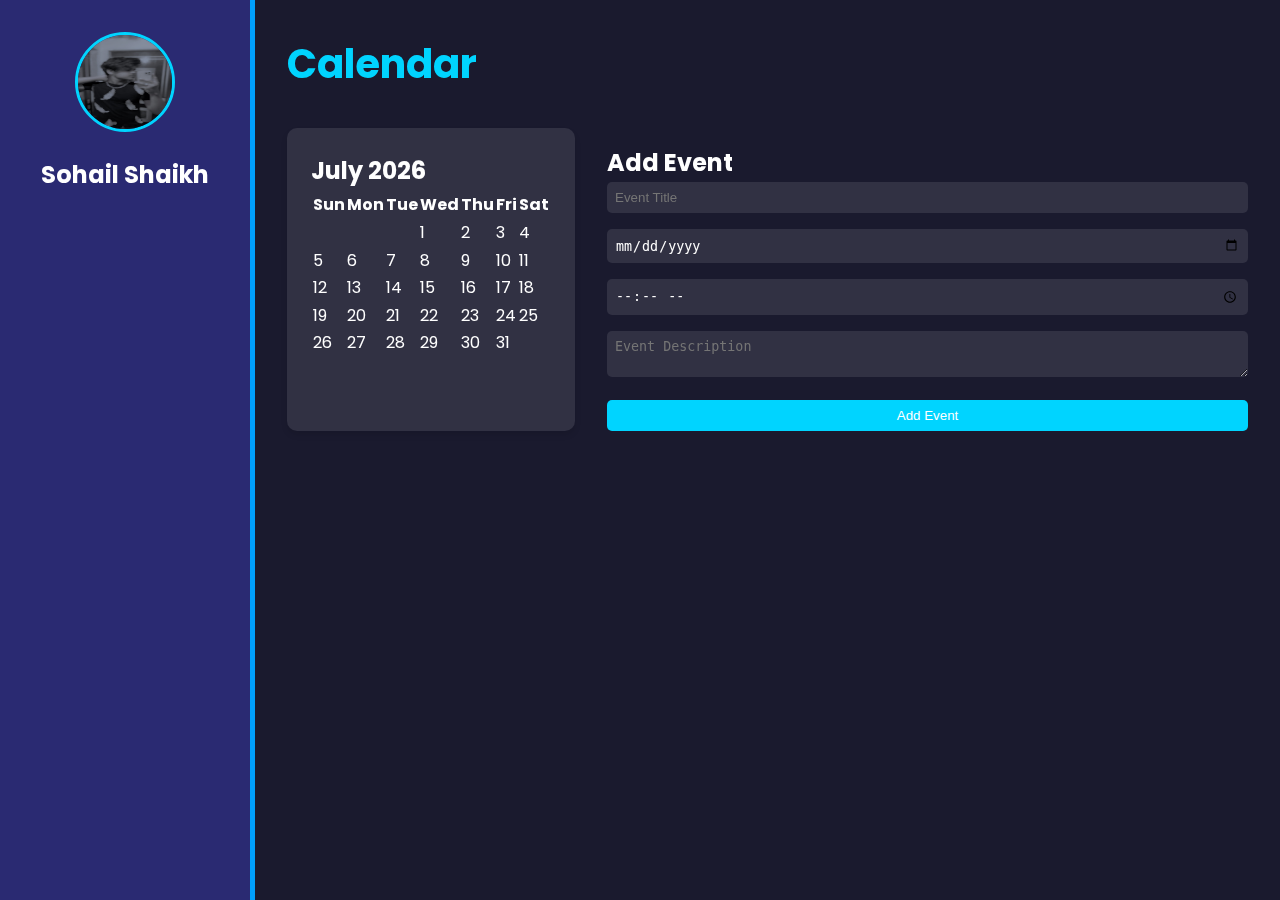
<file: calendar.html>
<!DOCTYPE html>
<html lang="en">
<head>
    <meta charset="UTF-8">
    <meta name="viewport" content="width=device-width, initial-scale=1.0">
    <title>Calendar - Modern Student Dashboard</title>
    <link rel="stylesheet" href="style.css">
    <link rel="stylesheet" href="https://cdnjs.cloudflare.com/ajax/libs/font-awesome/6.4.0/css/all.min.css">
</head>
<body>
    <div id="particles-js"></div>
    <div class="dashboard">
        <nav class="sidebar">
            <div class="profile">
                <img src="assets/Sohail Photo.jpg" alt="Profile Picture" class="profile-pic">
                <h2 id="username">Sohail Shaikh</h2>
            </div>
            <ul>
                <li><a href="index.html"><i class="fas fa-home"></i> Dashboard</a></li>
                <li><a href="tasks.html"><i class="fas fa-tasks"></i> Tasks</a></li>
                <li><a href="#" class="active"><i class="fas fa-calendar-alt"></i> Calendar</a></li>
                <li><a href="notes.html"><i class="fas fa-sticky-note"></i> Notes</a></li>
                <li><a href="study-timer.html"><i class="fas fa-stopwatch"></i> Study Timer</a></li>
                <li><a href="music.html"><i class="fas fa-music"></i> Music Player</a></li>
                <li><a href="resources.html"><i class="fas fa-book"></i> Resources</a></li>
            </ul>
        </nav>
        <div id="sidebarResizer"></div>
        <main>
            <header>
                <h1>Calendar</h1>
            </header>
            <div class="calendar-content">
                <div id="calendar"></div>
                <div class="event-form">
                    <h2>Add Event</h2>
                    <form id="addEventForm">
                        <input type="text" id="eventTitle" placeholder="Event Title" required>
                        <input type="date" id="eventDate" required>
                        <input type="time" id="eventTime" required>
                        <textarea id="eventDescription" placeholder="Event Description"></textarea>
                        <button type="submit">Add Event</button>
                    </form>
                </div>
            </div>
        </main>
    </div>
    <script src="calendar.js"></script>
    <script src="sidebar-resizer.js"></script>
    <script src="particles.min.js"></script>
    <script src="particles-config.js"></script>
</body>
</html>
</file>
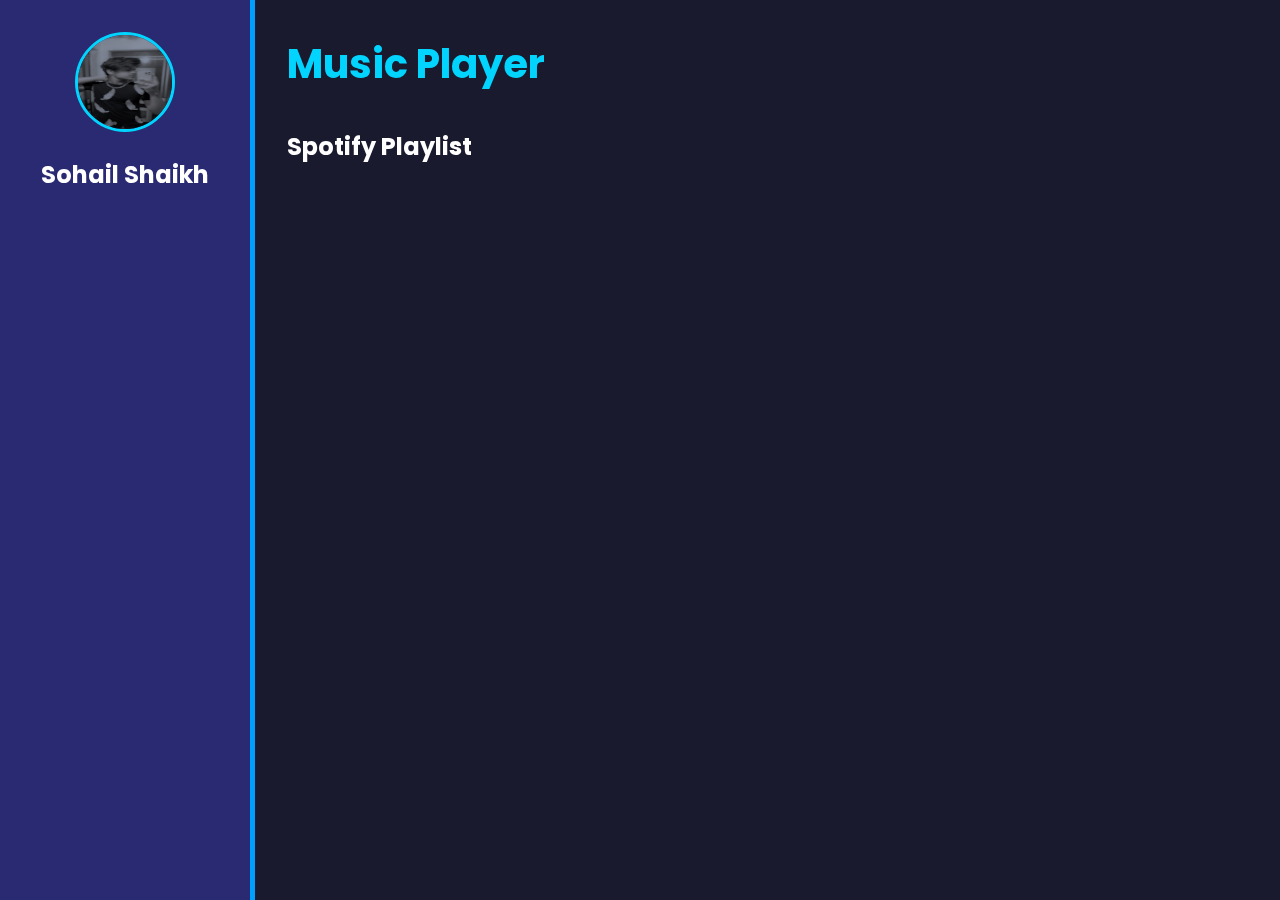
<file: music.html>
<!DOCTYPE html>
<html lang="en">
<head>
    <meta charset="UTF-8">
    <meta name="viewport" content="width=device-width, initial-scale=1.0">
    <title>Music Player - Modern Student Dashboard</title>
    <link rel="stylesheet" href="style.css">
    <link rel="stylesheet" href="https://cdnjs.cloudflare.com/ajax/libs/font-awesome/6.4.0/css/all.min.css">
</head>
<body>
    <div id="particles-js"></div>
    <div class="dashboard">
        <nav class="sidebar">
            <div class="profile">
                <img src="assets/Sohail Photo.jpg" alt="Profile Picture" class="profile-pic">
                <h2 id="username">Sohail Shaikh</h2>
            </div>
            <ul>
                <li><a href="index.html"><i class="fas fa-home"></i> Dashboard</a></li>
                <li><a href="tasks.html"><i class="fas fa-tasks"></i> Tasks</a></li>
                <li><a href="calendar.html"><i class="fas fa-calendar-alt"></i> Calendar</a></li>
                <li><a href="notes.html"><i class="fas fa-sticky-note"></i> Notes</a></li>
                <li><a href="study-timer.html"><i class="fas fa-stopwatch"></i> Study Timer</a></li>
                <li><a href="#" class="active"><i class="fas fa-music"></i> Music Player</a></li>
                <li><a href="resources.html"><i class="fas fa-book"></i> Resources</a></li>
            </ul>
        </nav>
        <div id="sidebarResizer"></div>
        <main>
            <header>
                <h1>Music Player</h1>
            </header>
            <div class="music-player">
                <h2>Spotify Playlist</h2>
                <iframe src="https://open.spotify.com/embed/playlist/37i9dQZF1EQncLwOalG3K7?utm_source=generator" width="100%" height="380" frameBorder="0" allowtransparency="true" allow="encrypted-media"></iframe>
            </div>
        </main>
    </div>
    <script src="sidebar-resizer.js"></script>
    <script src="particles.min.js"></script>
    <script src="particles-config.js"></script>
</body>
</html>
</file>
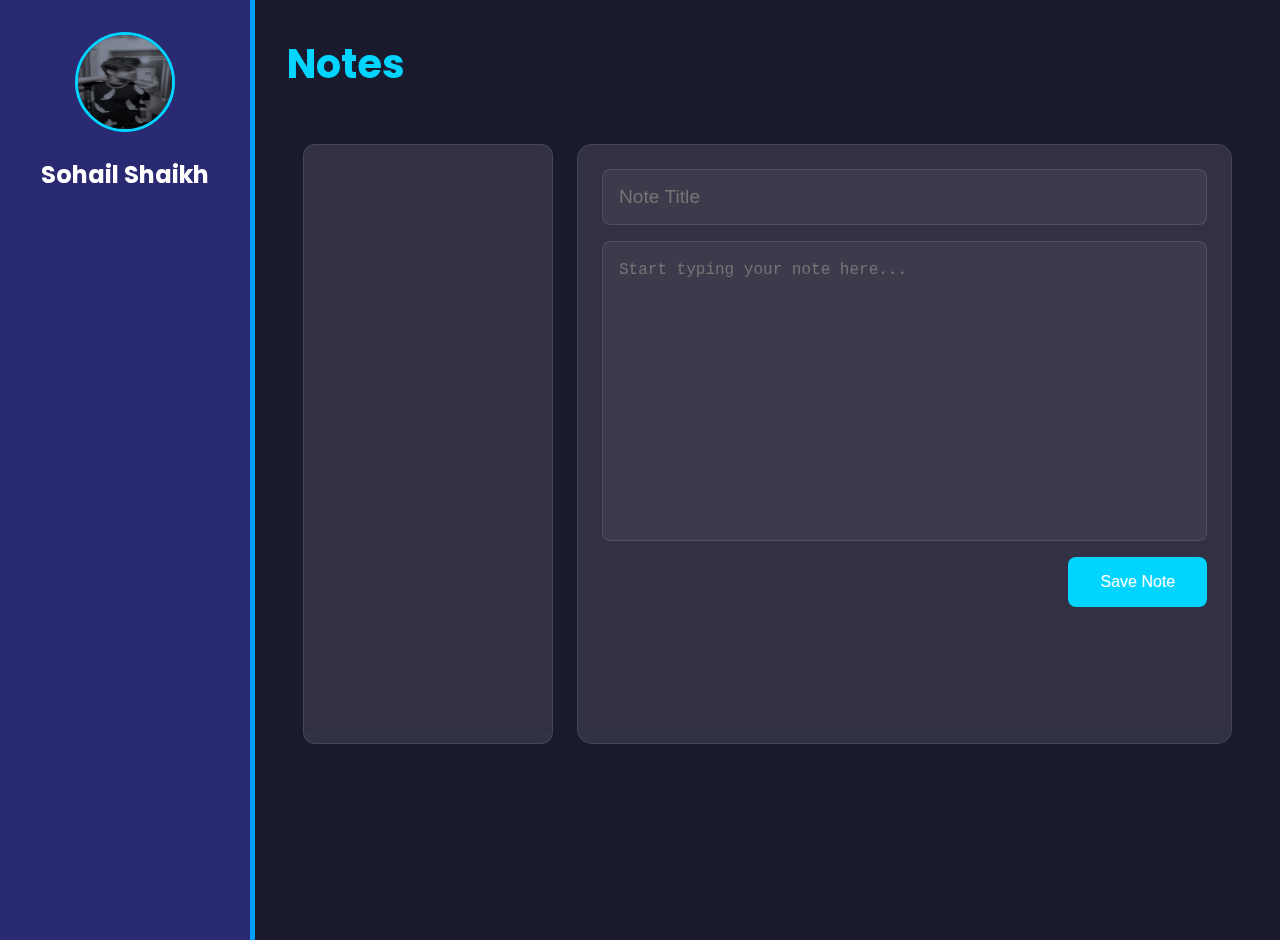
<file: notes.html>
<!DOCTYPE html>
<html lang="en">
<head>
    <meta charset="UTF-8">
    <meta name="viewport" content="width=device-width, initial-scale=1.0">
    <title>Notes - Modern Student Dashboard</title>
    <link rel="stylesheet" href="style.css">
    <link rel="stylesheet" href="https://cdnjs.cloudflare.com/ajax/libs/font-awesome/6.4.0/css/all.min.css">
</head>
<body>
    <div id="particles-js"></div>
    <div class="dashboard">
        <nav class="sidebar">
            <div class="profile">
                <img src="assets/Sohail Photo.jpg" alt="Profile Picture" class="profile-pic">
                <h2 id="username">Sohail Shaikh</h2>
            </div>
            <ul>
                <li><a href="index.html"><i class="fas fa-home"></i> Dashboard</a></li>
                <li><a href="tasks.html"><i class="fas fa-tasks"></i> Tasks</a></li>
                <li><a href="calendar.html"><i class="fas fa-calendar-alt"></i> Calendar</a></li>
                <li><a href="#" class="active"><i class="fas fa-sticky-note"></i> Notes</a></li>
                <li><a href="study-timer.html"><i class="fas fa-stopwatch"></i> Study Timer</a></li>
                <li><a href="music.html"><i class="fas fa-music"></i> Music Player</a></li>
                <li><a href="resources.html"><i class="fas fa-book"></i> Resources</a></li>
            </ul>
        </nav>
        <div id="sidebarResizer"></div>
        <main>
            <header>
                <h1>Notes</h1>
            </header>
            <div class="notes-content">
                <div class="note-list" id="noteList"></div>
                <div class="note-editor">
                    <input type="text" id="noteTitle" placeholder="Note Title">
                    <textarea id="noteContent" placeholder="Start typing your note here..."></textarea>
                    <button id="saveNote">Save Note</button>
                </div>
            </div>
        </main>
    </div>
    <script src="notes.js"></script>
    <script src="sidebar-resizer.js"></script>
    <script src="particles.min.js"></script>
    <script src="particles-config.js"></script>
</body>
</html>
</file>
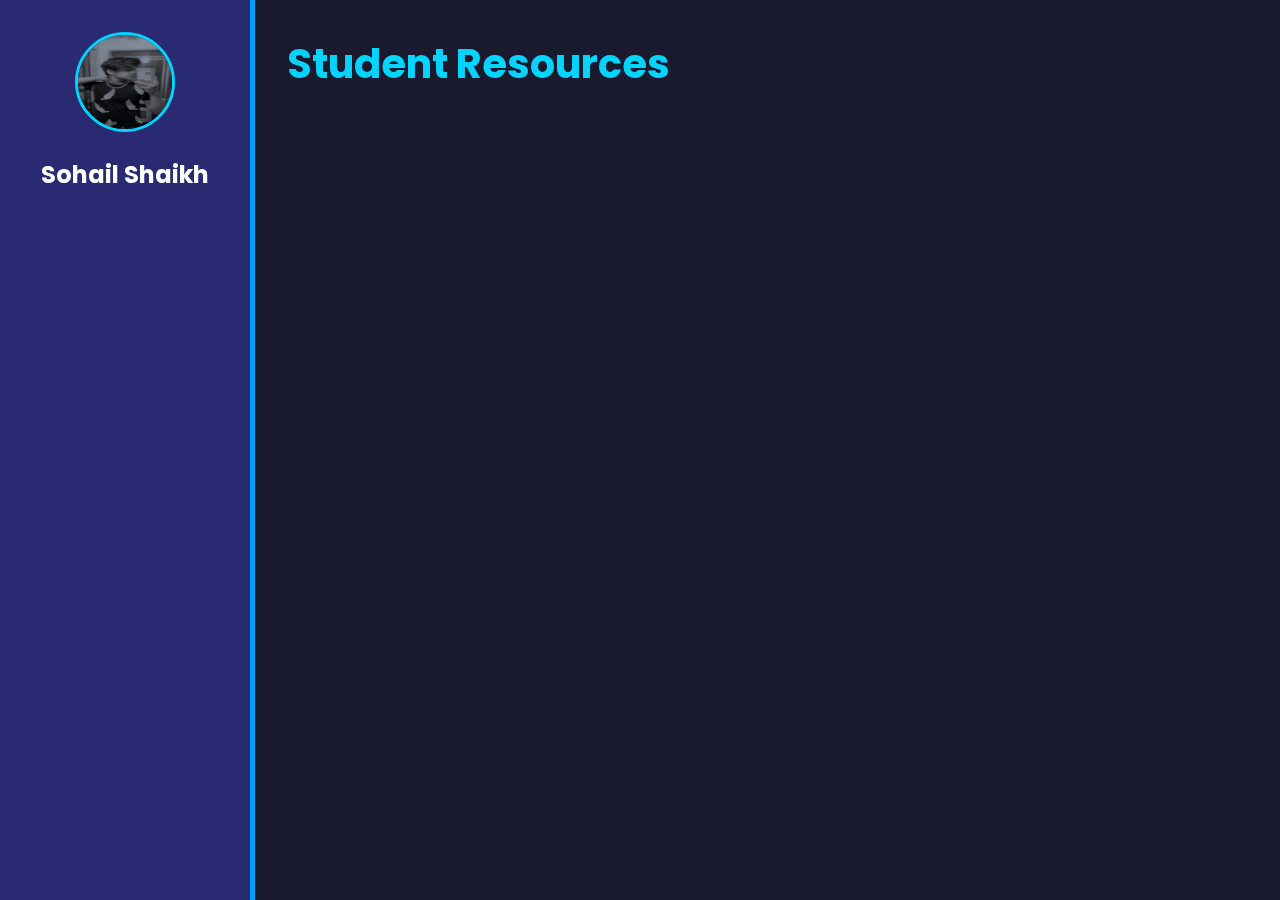
<file: resources.html>
<!DOCTYPE html>
<html lang="en">
<head>
    <meta charset="UTF-8">
    <meta name="viewport" content="width=device-width, initial-scale=1.0">
    <title>Resources - Modern Student Dashboard</title>
    <link rel="stylesheet" href="style.css">
    <link rel="stylesheet" href="https://cdnjs.cloudflare.com/ajax/libs/font-awesome/6.4.0/css/all.min.css">
</head>
<body>
    <div id="particles-js"></div>
    <div class="dashboard">
        <nav class="sidebar">
            <div class="profile">
                <img src="assets/Sohail Photo.jpg" alt="Profile Picture" class="profile-pic">
                <h2 id="username">Sohail Shaikh</h2>
            </div>
            <ul>
                <li><a href="index.html"><i class="fas fa-home"></i> Dashboard</a></li>
                <li><a href="tasks.html"><i class="fas fa-tasks"></i> Tasks</a></li>
                <li><a href="calendar.html"><i class="fas fa-calendar-alt"></i> Calendar</a></li>
                <li><a href="notes.html"><i class="fas fa-sticky-note"></i> Notes</a></li>
                <li><a href="study-timer.html"><i class="fas fa-stopwatch"></i> Study Timer</a></li>
                <li><a href="music.html"><i class="fas fa-music"></i> Music Player</a></li>
                <li><a href="#" class="active"><i class="fas fa-book"></i> Resources</a></li>
            </ul>
        </nav>
        <div id="sidebarResizer"></div>
        <main>
            <header>
                <h1>Student Resources</h1>
            </header>
            <div class="resources-content">
                <section class="resource-category">
                    <h2>Coding Resources</h2>
                    <div class="resource-links">
                        <a href="https://github.com" target="_blank" class="resource-card">
                            <i class="fab fa-github"></i>
                            <h3>GitHub</h3>
                            <p>Version control and collaboration platform</p>
                        </a>
                        <a href="https://stackoverflow.com" target="_blank" class="resource-card">
                            <i class="fab fa-stack-overflow"></i>
                            <h3>Stack Overflow</h3>
                            <p>Q&A community for developers</p>
                        </a>
                    </div>
                </section>
                <section class="resource-category">
                    <h2>Design Resources</h2>
                    <div class="resource-links">
                        <a href="https://www.figma.com" target="_blank" class="resource-card">
                            <i class="fab fa-figma"></i>
                            <h3>Figma</h3>
                            <p>Collaborative interface design tool</p>
                        </a>
                        <a href="https://coolors.co" target="_blank" class="resource-card">
                            <i class="fas fa-palette"></i>
                            <h3>Coolors</h3>
                            <p>Color schemes generator</p>
                        </a>
                    </div>
                </section>
                <section class="resource-category">
                    <h2>Productivity Tools</h2>
                    <div class="resource-links">
                        <a href="https://www.notion.so" target="_blank" class="resource-card">
                            <i class="far fa-sticky-note"></i>
                            <h3>Notion</h3>
                            <p>All-in-one workspace for notes and tasks</p>
                        </a>
                        <a href="https://trello.com" target="_blank" class="resource-card">
                            <i class="fab fa-trello"></i>
                            <h3>Trello</h3>
                            <p>Visual collaboration tool for project management</p>
                        </a>
                    </div>
                </section>
            </div>
        </main>
    </div>
    <script src="resources.js"></script>
    <script src="sidebar-resizer.js"></script>
    <script src="particles.min.js"></script>
    <script src="particles-config.js"></script>
</body>
</html>
</file>
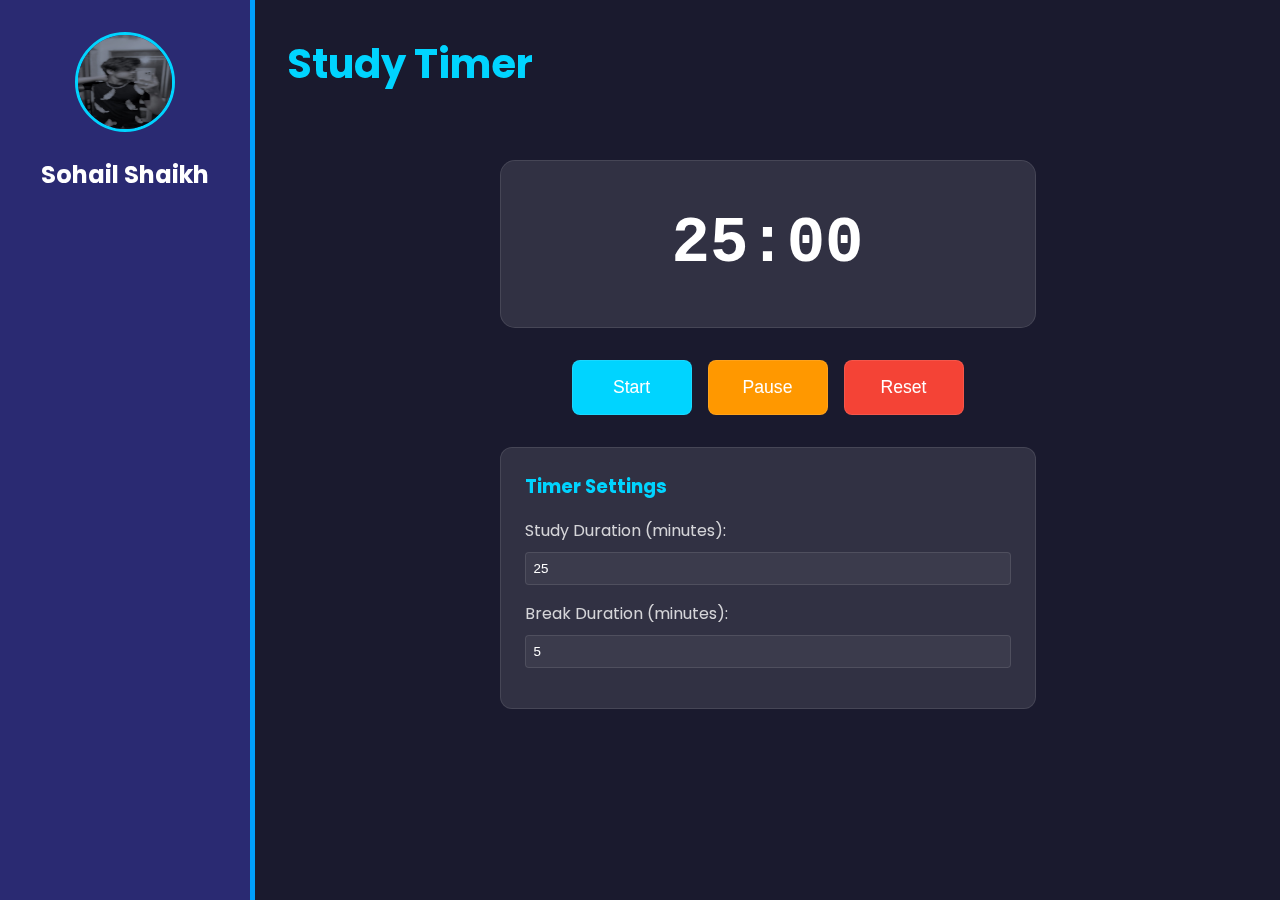
<file: study-timer.html>
<!DOCTYPE html>
<html lang="en">
<head>
    <meta charset="UTF-8">
    <meta name="viewport" content="width=device-width, initial-scale=1.0">
    <title>Study Timer - Modern Student Dashboard</title>
    <link rel="stylesheet" href="style.css">
    <link rel="stylesheet" href="https://cdnjs.cloudflare.com/ajax/libs/font-awesome/6.4.0/css/all.min.css">
</head>
<body>
    <div id="particles-js"></div>
    <div class="dashboard">
        <nav class="sidebar">
            <div class="profile">
                <img src="assets/Sohail Photo.jpg" alt="Profile Picture" class="profile-pic">
                <h2 id="username">Sohail Shaikh</h2>
            </div>
            <ul>
                <li><a href="index.html"><i class="fas fa-home"></i> Dashboard</a></li>
                <li><a href="tasks.html"><i class="fas fa-tasks"></i> Tasks</a></li>
                <li><a href="calendar.html"><i class="fas fa-calendar-alt"></i> Calendar</a></li>
                <li><a href="notes.html"><i class="fas fa-sticky-note"></i> Notes</a></li>
                <li><a href="#" class="active"><i class="fas fa-stopwatch"></i> Study Timer</a></li>
                <li><a href="music.html"><i class="fas fa-music"></i> Music Player</a></li>
                <li><a href="resources.html"><i class="fas fa-book"></i> Resources</a></li>
            </ul>
        </nav>
        <div id="sidebarResizer"></div>
        <main>
            <header>
                <h1>Study Timer</h1>
            </header>
            <div class="study-timer-content">
                <div class="timer-display">
                    <h2 id="timerDisplay">25:00</h2>
                </div>
                <div class="timer-controls">
                    <button id="startTimer">Start</button>
                    <button id="pauseTimer">Pause</button>
                    <button id="resetTimer">Reset</button>
                </div>
                <div class="timer-settings">
                    <h3>Timer Settings</h3>
                    <label for="studyDuration">Study Duration (minutes):</label>
                    <input type="number" id="studyDuration" value="25" min="1" max="120">
                    <label for="breakDuration">Break Duration (minutes):</label>
                    <input type="number" id="breakDuration" value="5" min="1" max="30">
                </div>
            </div>
        </main>
    </div>
    <script src="study-timer.js"></script>
    <script src="sidebar-resizer.js"></script>
    <script src="particles.min.js"></script>
    <script src="particles-config.js"></script>
</body>
</html>
</file>
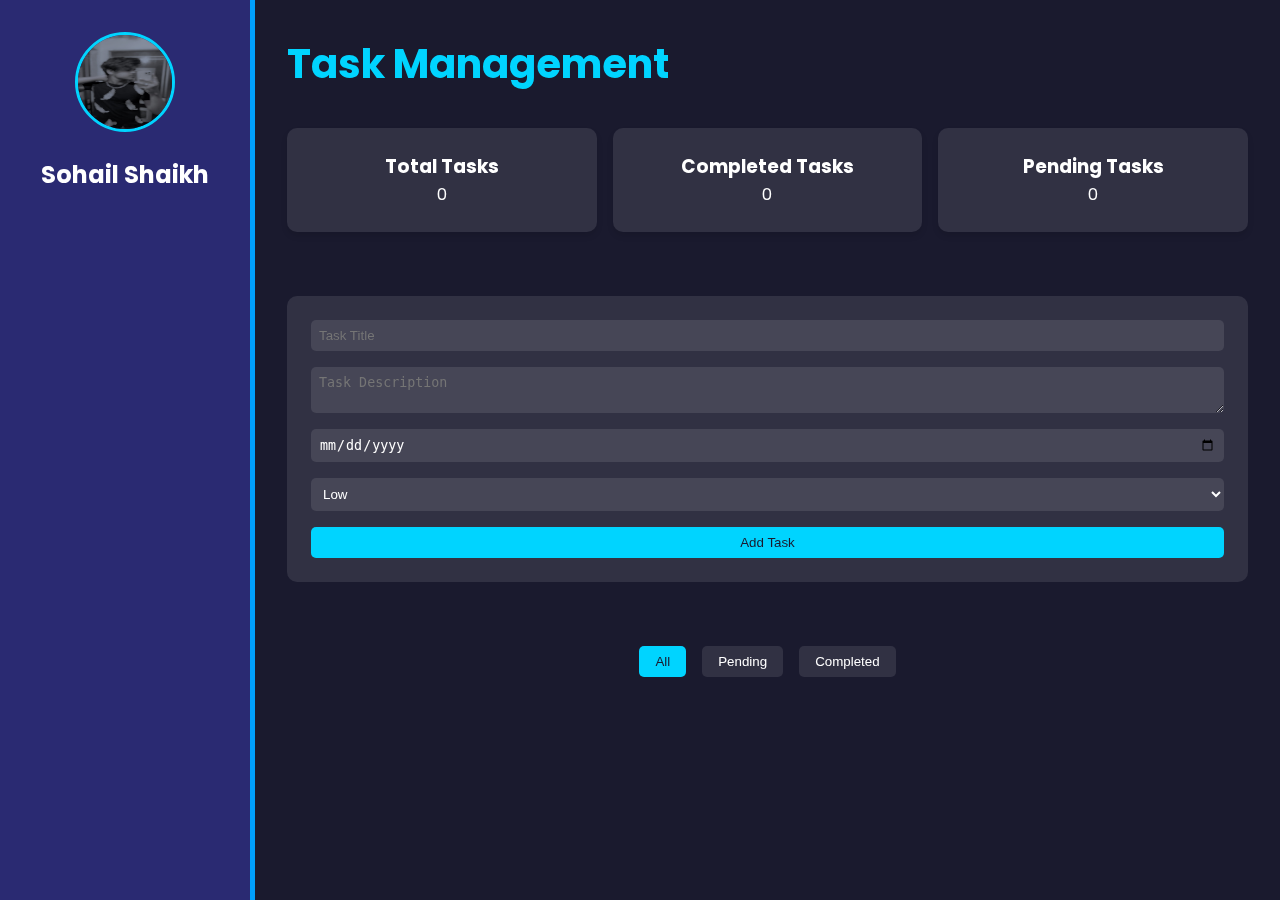
<file: tasks.html>
<!DOCTYPE html>
<html lang="en">
<head>
    <meta charset="UTF-8">
    <meta name="viewport" content="width=device-width, initial-scale=1.0">
    <title>Tasks - Modern Student Dashboard</title>
    <link rel="stylesheet" href="style.css">
    <link rel="stylesheet" href="https://cdnjs.cloudflare.com/ajax/libs/font-awesome/6.4.0/css/all.min.css">
</head>
<body>
    <div id="particles-js"></div>
    <div class="dashboard">
        <nav class="sidebar">
            <div class="profile">
                <img src="assets/Sohail Photo.jpg" alt="Profile Picture" class="profile-pic">
                <h2 id="username">Sohail Shaikh</h2>
            </div>
            <ul>
                <li><a href="index.html"><i class="fas fa-home"></i> Dashboard</a></li>
                <li><a href="#" class="active"><i class="fas fa-tasks"></i> Tasks</a></li>
                <li><a href="calendar.html"><i class="fas fa-calendar-alt"></i> Calendar</a></li>
                <li><a href="notes.html"><i class="fas fa-sticky-note"></i> Notes</a></li>
                <li><a href="study-timer.html"><i class="fas fa-stopwatch"></i> Study Timer</a></li>
                <li><a href="music.html"><i class="fas fa-music"></i> Music Player</a></li>
                <li><a href="resources.html"><i class="fas fa-book"></i> Resources</a></li>
            </ul>
        </nav>
        <div id="sidebarResizer"></div>
        <main>
            <header>
                <h1>Task Management</h1>
            </header>
            <div class="tasks-content">
                <div class="task-summary">
                    <div class="summary-card">
                        <h3>Total Tasks</h3>
                        <p id="totalTasks">0</p>
                    </div>
                    <div class="summary-card">
                        <h3>Completed Tasks</h3>
                        <p id="completedTasks">0</p>
                    </div>
                    <div class="summary-card">
                        <h3>Pending Tasks</h3>
                        <p id="pendingTasks">0</p>
                    </div>
                </div>
                <form id="taskForm" class="task-form">
                    <input type="text" id="taskTitle" placeholder="Task Title" required>
                    <textarea id="taskDescription" placeholder="Task Description"></textarea>
                    <input type="date" id="taskDeadline" required>
                    <select id="taskPriority">
                        <option value="low">Low</option>
                        <option value="medium">Medium</option>
                        <option value="high">High</option>
                    </select>
                    <button type="submit">Add Task</button>
                </form>
                <div class="task-filters">
                    <button id="filterAll" class="active">All</button>
                    <button id="filterPending">Pending</button>
                    <button id="filterCompleted">Completed</button>
                </div>
                <div id="taskList" class="task-list"></div>
            </div>
        </main>
    </div>
    <script src="tasks.js"></script>
    <script src="sidebar-resizer.js"></script>
    <script src="particles.min.js"></script>
    <script src="particles-config.js"></script>
</body>
</html>
</file>
<file: style.css>
@import url('https://fonts.googleapis.com/css2?family=Poppins:wght@300;400;500;600;700&display=swap');

/* Animations */
@keyframes slideIn {
    from {
        opacity: 0;
        transform: translateX(-20px);
    }
    to {
        opacity: 1;
        transform: translateX(0);
    }
}

@keyframes fadeIn {
    from {
        opacity: 0;
    }
    to {
        opacity: 1;
    }
}

@keyframes fadeInUp {
    from {
        opacity: 0;
        transform: translateY(20px);
    }
    to {
        opacity: 1;
        transform: translateY(0);
    }
}

:root {
    --primary-color: #2a2a72;
    --secondary-color: #009ffd;
    --accent-color: #00d4ff;
    --background-color: #1a1a2e;
    --text-color: #ffffff;
    --card-bg-color: rgba(255, 255, 255, 0.1);
}

* {
    margin: 0;
    padding: 0;
    box-sizing: border-box;
}

body {
    font-family: 'Poppins', sans-serif;
    background-color: var(--background-color);
    color: var(--text-color);
    line-height: 1.6;
}

.dashboard {
    display: flex;
    min-height: 100vh;
}

.sidebar {
    width: 250px;
    min-width: 200px;
    max-width: 400px;
    background-color: var(--primary-color);
    padding: 2rem;
    display: flex;
    flex-direction: column;
    transition: width 0.3s ease;
}

#sidebarResizer {
    width: 5px;
    background-color: var(--secondary-color);
    cursor: col-resize;
    transition: background-color 0.3s ease;
}

#sidebarResizer:hover {
    background-color: var(--accent-color);
}

.sidebar .profile {
    text-align: center;
    margin-bottom: 2rem;
}

.sidebar .profile-pic {
    width: 100px;
    height: 100px;
    border-radius: 50%;
    margin-bottom: 1rem;
    border: 3px solid var(--accent-color);
}

.sidebar ul {
    list-style-type: none;
}

.sidebar ul li {
    margin-bottom: 1rem;
    opacity: 0;
    animation: slideIn 0.5s ease-out forwards;
}

.sidebar ul li:nth-child(1) { animation-delay: 0.1s; }
.sidebar ul li:nth-child(2) { animation-delay: 0.2s; }
.sidebar ul li:nth-child(3) { animation-delay: 0.3s; }
.sidebar ul li:nth-child(4) { animation-delay: 0.4s; }
.sidebar ul li:nth-child(5) { animation-delay: 0.5s; }
.sidebar ul li:nth-child(6) { animation-delay: 0.6s; }
.sidebar ul li:nth-child(7) { animation-delay: 0.7s; }

.sidebar ul li a {
    color: var(--text-color);
    text-decoration: none;
    display: flex;
    align-items: center;
    padding: 0.5rem 1rem;
    border-radius: 5px;
    transition: all 0.3s ease;
}

.sidebar ul li a:hover, .sidebar ul li a.active {
    background-color: var(--secondary-color);
    transform: translateX(10px);
}

.sidebar ul li a.active {
    box-shadow: 0 0 10px var(--accent-color);
}

.sidebar ul li a i {
    margin-right: 0.5rem;
}

main {
    flex: 1;
    padding: 2rem;
    overflow-y: auto;
}

header {
    margin-bottom: 2rem;
}

header h1 {
    font-size: 2.5rem;
    margin-bottom: 0.5rem;
    color: var(--accent-color);
}

.dashboard-content, .tasks-content, .music-player, .resources-content {
    display: grid;
    gap: 2rem;
    animation: fadeIn 0.5s ease-out;
}

.quick-stats {
    display: grid;
    grid-template-columns: repeat(auto-fit, minmax(200px, 1fr));
    gap: 1rem;
}

.stat-card, .summary-card {
    background-color: var(--card-bg-color);
    padding: 1.5rem;
    border-radius: 10px;
    text-align: center;
    transition: all 0.3s ease;
    box-shadow: 0 4px 6px rgba(0, 0, 0, 0.1);
    animation: slideIn 0.5s ease-out;
}

.stat-card:hover, .summary-card:hover {
    transform: translateY(-5px);
    box-shadow: 0 10px 20px rgba(0, 0, 0, 0.2);
}

.stat-card i, .summary-card i {
    font-size: 2rem;
    color: var(--accent-color);
    margin-bottom: 1rem;
}

.quick-access {
    margin-top: 2rem;
}

.quick-links {
    display: grid;
    grid-template-columns: repeat(auto-fit, minmax(250px, 1fr));
    gap: 1rem;
}

.quick-link-card {
    background-color: var(--card-bg-color);
    border-radius: 10px;
    overflow: hidden;
    text-decoration: none;
    color: var(--text-color);
    transition: all 0.3s ease;
    box-shadow: 0 4px 6px rgba(0, 0, 0, 0.1);
    animation: slideIn 0.5s ease-out;
}

.quick-link-card:hover {
    transform: scale(1.05);
    box-shadow: 0 10px 20px rgba(0, 0, 0, 0.2);
}

.quick-link-card img {
    width: 100%;
    height: 150px;
    object-fit: cover;
}

.quick-link-card h3 {
    padding: 1rem;
    text-align: center;
    background-color: rgba(0, 0, 0, 0.5);
}

/* Tasks Page Styles */
.task-summary {
    display: grid;
    grid-template-columns: repeat(3, 1fr);
    gap: 1rem;
    margin-bottom: 2rem;
}

.task-form {
    background-color: var(--card-bg-color);
    padding: 1.5rem;
    border-radius: 10px;
    margin-bottom: 2rem;
    display: grid;
    gap: 1rem;
}

.task-form input, .task-form textarea, .task-form select {
    width: 100%;
    padding: 0.5rem;
    background-color: rgba(255, 255, 255, 0.1);
    border: none;
    border-radius: 5px;
    color: var(--text-color);
}

.task-form button {
    background-color: var(--accent-color);
    color: var(--background-color);
    border: none;
    padding: 0.5rem 1rem;
    border-radius: 5px;
    cursor: pointer;
    transition: all 0.3s ease;
}

.task-form button:hover {
    background-color: var(--secondary-color);
}

.task-filters {
    display: flex;
    justify-content: center;
    gap: 1rem;
    margin-bottom: 1rem;
}

.task-filters button {
    background-color: var(--card-bg-color);
    color: var(--text-color);
    border: none;
    padding: 0.5rem 1rem;
    border-radius: 5px;
    cursor: pointer;
    transition: all 0.3s ease;
}

.task-filters button.active, .task-filters button:hover {
    background-color: var(--accent-color);
    color: var(--background-color);
}

.task-list {
    display: grid;
    gap: 1rem;
}

.task-card {
    background-color: var(--card-bg-color);
    padding: 1rem;
    border-radius: 10px;
    display: flex;
    justify-content: space-between;
    align-items: center;
    transition: all 0.3s ease;
}

.task-card:hover {
    transform: translateY(-3px);
    box-shadow: 0 4px 6px rgba(0, 0, 0, 0.1);
}

.task-card .task-info {
    flex: 1;
}

.task-card .task-actions button {
    background-color: transparent;
    border: none;
    color: var(--text-color);
    cursor: pointer;
    margin-left: 0.5rem;
    font-size: 1rem;
    transition: all 0.3s ease;
}

.task-card .task-actions button:hover {
    color: var(--accent-color);
}

.task-card.completed {
    opacity: 0.7;
}

.task-card.priority-high {
    border-left: 4px solid #ff4d4d;
}

.task-card.priority-medium {
    border-left: 4px solid #ffd700;
}

.task-card.priority-low {
    border-left: 4px solid #4caf50;
}

/* Calendar Styles */
.calendar-content {
    display: flex;
    gap: 2rem;
    animation: fadeIn 0.5s ease-out;
}

#calendar {
    flex: 2;
    background-color: var(--card-bg-color);
    padding: 1.5rem;
    border-radius: 10px;
    box-shadow: 0 4px 6px rgba(0, 0, 0, 0.1);
}

.event-list {
    flex: 1;
    background-color: var(--card-bg-color);
    padding: 1.5rem;
    border-radius: 10px;
    box-shadow: 0 4px 6px rgba(0, 0, 0, 0.1);
}

.event-form {
    margin-top: 1rem;
}

.event-form input,
.event-form textarea {
    width: 100%;
    padding: 0.5rem;
    margin-bottom: 1rem;
    background-color: rgba(255, 255, 255, 0.1);
    border: none;
    border-radius: 5px;
    color: var(--text-color);
}

.event-form button {
    width: 100%;
    padding: 0.5rem;
    background-color: var(--accent-color);
    border: none;
    border-radius: 5px;
    color: var(--text-color);
    cursor: pointer;
    transition: background-color 0.3s ease;
}

.event-form button:hover {
    background-color: var(--secondary-color);
}

/* Notes Styles */
.notes-container {
    display: grid;
    grid-template-columns: repeat(auto-fill, minmax(300px, 1fr));
    gap: 2rem;
    animation: fadeIn 0.5s ease-out;
    opacity: 0;
    transform: translateY(20px);
    animation: fadeInUp 0.6s ease-out forwards;
}

.note-card {
    background-color: var(--card-bg-color);
    padding: 1.5rem;
    border-radius: 10px;
    box-shadow: 0 4px 6px rgba(0, 0, 0, 0.1);
    transition: all 0.3s ease;
    animation: slideIn 0.5s ease-out;
    opacity: 0;
    transform: translateY(20px);
    animation: fadeInUp 0.6s ease-out forwards;
}

.note-card:hover {
    transform: translateY(-5px);
    box-shadow: 0 10px 20px rgba(0, 0, 0, 0.2);
}

.note-title {
    font-size: 1.2rem;
    margin-bottom: 1rem;
    color: var(--accent-color);
}

.note-content {
    color: var(--text-color);
    margin-bottom: 1rem;
}

.note-footer {
    display: flex;
    justify-content: space-between;
    align-items: center;
    font-size: 0.9rem;
    color: rgba(255, 255, 255, 0.7);
}

/* Notes Page Styles */
.notes-content {
    display: grid;
    grid-template-columns: 250px 1fr;
    gap: 1.5rem;
    padding: 1rem;
    height: calc(100vh - 120px);
    max-height: 800px;
}

.note-list {
    background: rgba(255, 255, 255, 0.1);
    border-radius: 12px;
    padding: 1rem;
    overflow-y: auto;
    backdrop-filter: blur(10px);
    border: 1px solid rgba(255, 255, 255, 0.1);
    height: 100%;
    max-height: 600px;
}

.note-editor {
    background: rgba(255, 255, 255, 0.1);
    border-radius: 12px;
    padding: 1.2rem;
    display: flex;
    flex-direction: column;
    gap: 0.8rem;
    backdrop-filter: blur(10px);
    border: 1px solid rgba(255, 255, 255, 0.1);
    height: 100%;
    max-height: 600px;
}

#noteContent {
    height: 300px;
    max-height: 300px;
}

.note-card {
    background: rgba(255, 255, 255, 0.05);
    border-radius: 10px;
    padding: 1rem;
    margin-bottom: 1rem;
    cursor: pointer;
    transition: all 0.3s ease;
    border: 1px solid rgba(255, 255, 255, 0.1);
    animation: fadeInUp 0.5s ease-out forwards;
    opacity: 0;
}

.note-card:hover {
    transform: translateY(-3px);
    background: rgba(255, 255, 255, 0.1);
    box-shadow: 0 4px 15px rgba(0, 0, 0, 0.2);
}

.note-card h3 {
    color: var(--accent-color);
    margin-bottom: 0.5rem;
    font-size: 1.1rem;
}

.note-card p {
    color: rgba(255, 255, 255, 0.7);
    font-size: 0.9rem;
    line-height: 1.4;
}

.note-card .note-footer {
    display: flex;
    justify-content: space-between;
    align-items: center;
    margin-top: 1rem;
    font-size: 0.8rem;
    color: rgba(255, 255, 255, 0.5);
}

.note-card .note-actions {
    display: flex;
    gap: 0.5rem;
    margin-left: auto;
}

.delete-note {
    color: #ff4444;
    background: none;
    border: none;
    cursor: pointer;
    padding: 4px;
    border-radius: 4px;
    transition: all 0.2s ease;
}

.delete-note:hover {
    background: rgba(255, 68, 68, 0.1);
    transform: scale(1.1);
}

.delete-note i {
    font-size: 0.9rem;
}

.note-editor {
    background: rgba(255, 255, 255, 0.1);
    border-radius: 15px;
    padding: 1.5rem;
    display: flex;
    flex-direction: column;
    gap: 1rem;
    backdrop-filter: blur(10px);
    border: 1px solid rgba(255, 255, 255, 0.1);
    height: 100%;
    animation: fadeIn 0.5s ease-out;
}

#noteTitle {
    background: rgba(255, 255, 255, 0.05);
    border: 1px solid rgba(255, 255, 255, 0.1);
    border-radius: 8px;
    padding: 1rem;
    color: white;
    font-size: 1.2rem;
    width: 100%;
    transition: all 0.3s ease;
}

#noteContent {
    background: rgba(255, 255, 255, 0.05);
    border: 1px solid rgba(255, 255, 255, 0.1);
    border-radius: 8px;
    padding: 1rem;
    color: white;
    font-size: 1rem;
    flex-grow: 1;
    resize: none;
    line-height: 1.6;
    transition: all 0.3s ease;
}

#noteTitle:focus, #noteContent:focus {
    outline: none;
    border-color: var(--accent-color);
    background: rgba(255, 255, 255, 0.08);
}

#saveNote {
    background: var(--accent-color);
    color: white;
    border: none;
    border-radius: 8px;
    padding: 1rem 2rem;
    font-size: 1rem;
    cursor: pointer;
    transition: all 0.3s ease;
    align-self: flex-end;
}

#saveNote:hover {
    background: var(--secondary-color);
    transform: translateY(-2px);
}

#saveNote.saved {
    background: #4CAF50;
    animation: pulse 0.5s ease-out;
}

/* Study Timer Styles */
.study-timer-content {
    display: flex;
    flex-direction: column;
    align-items: center;
    gap: 2rem;
    padding: 2rem;
    max-width: 600px;
    margin: 0 auto;
}

.timer-display {
    background: rgba(255, 255, 255, 0.1);
    border-radius: 15px;
    padding: 2rem 4rem;
    backdrop-filter: blur(10px);
    border: 1px solid rgba(255, 255, 255, 0.1);
    text-align: center;
    width: 100%;
}

.timer-display h2 {
    font-size: 4rem;
    margin: 0;
    font-family: 'Courier New', monospace;
    transition: color 0.3s ease;
}

.timer-controls {
    display: flex;
    gap: 1rem;
    justify-content: center;
    width: 100%;
}

.timer-controls button {
    background: rgba(255, 255, 255, 0.1);
    border: 1px solid rgba(255, 255, 255, 0.1);
    border-radius: 8px;
    padding: 1rem 2rem;
    color: white;
    font-size: 1.1rem;
    cursor: pointer;
    transition: all 0.3s ease;
    min-width: 120px;
}

.timer-controls button:hover {
    background: rgba(255, 255, 255, 0.2);
    transform: translateY(-2px);
}

.timer-controls button.active {
    background: var(--accent-color);
    border-color: var(--accent-color);
}

#startTimer {
    background: var(--accent-color);
}

#startTimer:hover {
    background: var(--secondary-color);
}

#pauseTimer {
    background: #ff9800;
}

#pauseTimer:hover {
    background: #f57c00;
}

#resetTimer {
    background: #f44336;
}

#resetTimer:hover {
    background: #d32f2f;
}

.timer-settings {
    background: rgba(255, 255, 255, 0.1);
    border-radius: 12px;
    padding: 1.5rem;
    width: 100%;
    backdrop-filter: blur(10px);
    border: 1px solid rgba(255, 255, 255, 0.1);
}

.timer-settings h3 {
    margin-top: 0;
    margin-bottom: 1rem;
    color: var(--accent-color);
}

.timer-settings label {
    display: block;
    margin-bottom: 0.5rem;
    color: rgba(255, 255, 255, 0.8);
}

.timer-settings input {
    background: rgba(255, 255, 255, 0.05);
    border: 1px solid rgba(255, 255, 255, 0.1);
    border-radius: 4px;
    padding: 0.5rem;
    color: white;
    width: 100%;
    margin-bottom: 1rem;
    transition: all 0.3s ease;
}

.timer-settings input:focus {
    outline: none;
    border-color: var(--accent-color);
    background: rgba(255, 255, 255, 0.1);
}

.timer-settings input:disabled {
    opacity: 0.5;
    cursor: not-allowed;
}

/* Animations */
@keyframes fadeInUp {
    from {
        opacity: 0;
        transform: translateY(20px);
    }
    to {
        opacity: 1;
        transform: translateY(0);
    }
}

@keyframes fadeIn {
    from {
        opacity: 0;
    }
    to {
        opacity: 1;
    }
}

@keyframes pulse {
    0% {
        transform: scale(1);
    }
    50% {
        transform: scale(1.05);
    }
    100% {
        transform: scale(1);
    }
}

/* Scrollbar Styles */
.note-list::-webkit-scrollbar {
    width: 8px;
}

.note-list::-webkit-scrollbar-track {
    background: rgba(255, 255, 255, 0.1);
    border-radius: 4px;
}

.note-list::-webkit-scrollbar-thumb {
    background: rgba(255, 255, 255, 0.2);
    border-radius: 4px;
}

.note-list::-webkit-scrollbar-thumb:hover {
    background: rgba(255, 255, 255, 0.3);
}

/* Resources Styles */
.resource-category {
    opacity: 0;
    transform: translateY(20px);
    animation: fadeInUp 0.6s ease-out forwards;
}

.resource-links {
    display: grid;
    grid-template-columns: repeat(auto-fit, minmax(250px, 1fr));
    gap: 1.5rem;
    margin-top: 1rem;
}

.resource-card {
    background-color: var(--card-bg-color);
    padding: 1.5rem;
    border-radius: 10px;
    text-align: center;
    text-decoration: none;
    color: var(--text-color);
    transition: all 0.3s ease;
    opacity: 0;
    transform: translateY(20px);
    animation: fadeInUp 0.6s ease-out forwards;
    position: relative;
    overflow: hidden;
}

.resource-card:hover {
    transform: translateY(-5px);
    box-shadow: 0 10px 20px rgba(0, 0, 0, 0.2);
}

.resource-card i {
    font-size: 2.5rem;
    color: var(--accent-color);
    margin-bottom: 1rem;
}

.resource-card .tooltip {
    position: absolute;
    bottom: 0;
    left: 0;
    width: 100%;
    background-color: rgba(0, 0, 0, 0.8);
    color: var(--text-color);
    padding: 0.5rem;
    font-size: 0.8rem;
    opacity: 0;
    transform: translateY(100%);
    transition: all 0.3s ease;
}

.resource-card:hover .tooltip {
    opacity: 1;
    transform: translateY(0);
}

/* Particles.js Container */
#particles-js {
    position: fixed;
    width: 100%;
    height: 100%;
    top: 0;
    left: 0;
    z-index: -1;
    background-color: var(--background-color);
}

/* Responsive Design */
@media (max-width: 768px) {
    .dashboard {
        flex-direction: column;
    }
    
    .sidebar {
        width: 100%;
        max-width: none;
    }
    
    .calendar-content {
        flex-direction: column;
    }
    
    .task-summary {
        grid-template-columns: 1fr;
    }
    
    #sidebarResizer {
        display: none;
    }
}
</file>
